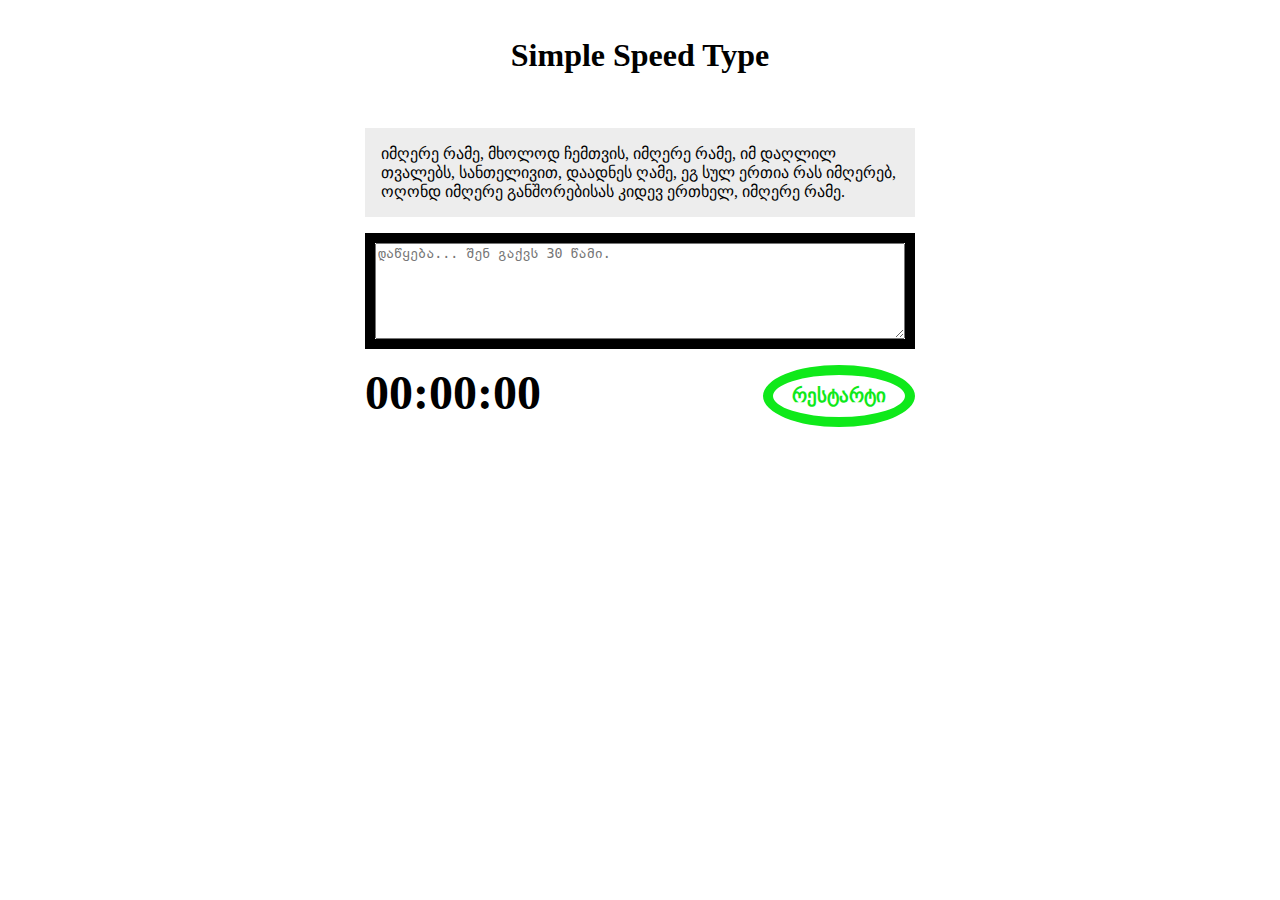
<file: index.html>
<!DOCTYPE html>
<html lang="en-US">

<head>
    <meta charset="UTF-8">
    <meta name="viewport" content="width=device-width, initial-scale=1">
    <title>JS Typing Speed Test</title>
    <script src="script.js" async></script>
    <link rel="stylesheet" href="style.css">
</head>

<body>
    <header class="head">
        <h1>Simple Speed Type</h1>
    </header>
    <main class="main">
        
        <section class="test-area">
            <div id="test">
                <p>იმღერე რამე, მხოლოდ ჩემთვის, იმღერე რამე, იმ დაღლილ თვალებს, სანთელივით, დაადნეს ღამე, ეგ სულ ერთია რას იმღერებ, ოღონდ იმღერე განშორებისას კიდევ ერთხელ, იმღერე რამე.</p>
            </div>

            <div class="write">
                <textarea id="test-area" name="textarea" rows="6" placeholder="დაწყება... შენ გაქვს 30 წამი."></textarea>
            </div>

            <div class="meta">
                <section id="clock">
                    <div class="timer">00:00:00</div>
                </section>

                <button id="button">რესტარტი</button>
            </div>
        </section>
    </main>

</body>

</html>
</file>
<file: style.css>
p {
	margin-bottom: 1.5em;
}
body {
    margin: 0;
    padding: 0;
}
.head {
    padding: 1em 2em;
    color: black;
}
.head h1 {
    text-align: center;
}
.test-area {
    margin: 0 auto;
    max-width: 550px;
}
.test-area {
    margin-bottom: 4em;
    padding: 0 2em;
}
.write {
    border: 10px solid black;
    height: 200%;
    display: flex;
}
#test {
    margin: 1em 0;
    padding: 1em 1em 0;
    background-color: #ededed;
}
#test p {
    margin: 0;
    padding-bottom: 1em;
}
.write textarea {
    flex: 1;
}
.meta {
    margin-top: 1em;
    display: flex;
    justify-content: space-between;
    flex-wrap: wrap;
}
.timer {
    font-size: 3em;
    font-weight: bold;
}
#button {
    padding: .5em 1em;
    font-size: 1.2em;
    font-weight: bold;
    color: #0fe91a;
    background: white ;
    border: 10px solid #0fe91a;
    border-radius: 50%;
}
#button:hover {
    color: white;
    background-color: #0fe91a;
}
</file>
